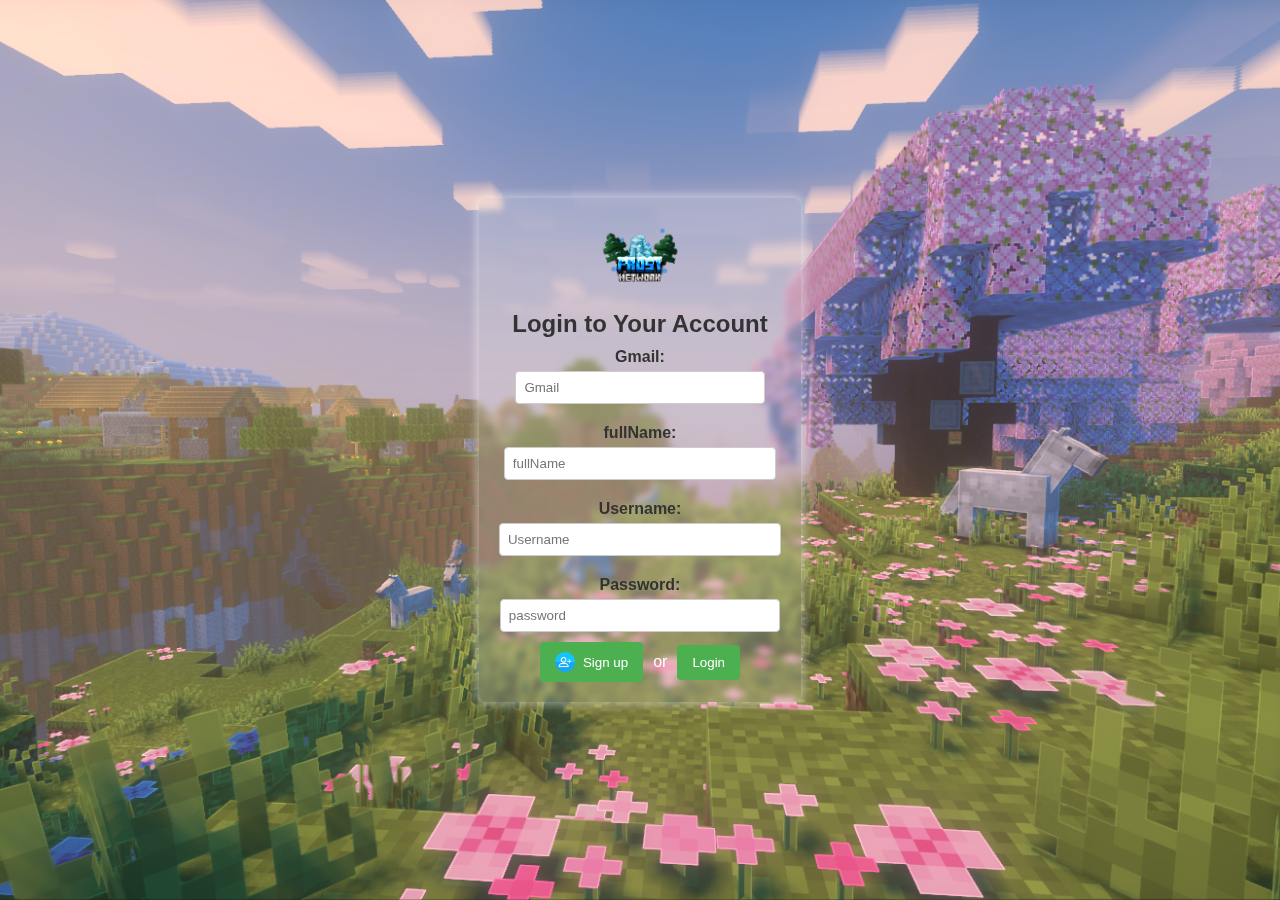
<file: sinup.html>
<!DOCTYPE html>
<html lang="en">
<head>
    <meta charset="UTF-8">
    <meta name="viewport" content="width=device-width, initial-scale=1.0">
    <title>Minecraft Login</title>
    <link rel="stylesheet" href="style.css">
    <link rel="stylesheet" href="login.css">

</head>
<body>

    <div class="container">
        <div class="login-container">
            <img src="./img/20231104_173408.png" alt="Minecraft Logo" class="minecraft-logo">
            <h2>Login to Your Account</h2>
            <form id="loginForm">
                <div class="input-group">
                    <label for="username">Gmail:</label>
                    <input type="text" id="gmail" name="gmail" placeholder="Gmail" required>
                </div>
                <div class="input-group">
                    <label for="username">fullName:</label>
                    <input type="text" id="fullName" name="fullName" placeholder="fullName" required>
                </div>
                <div class="input-group">
                    <label for="username">Username:</label>
                    <input type="text" id="username" name="username" placeholder="Username" required>
                </div>
                <div class="input-group">
                    <label for="password">Password:</label>
                    <input type="password" id="password" name="password" placeholder="password" required>
                </div>
               <div class="but">
               
                <div class="dd"><button type="submit" onclick="login()">
                    <img src="./img/add-friend.png" width="20" alt=""><a href="./index.html">Sign up</a>
                </button></div>
                or
                <button  type="button">
                    <a href="./login.html">Login</a>
                </button>
               </div>
                <div>

                </div>
            </form>
        </div>
    </div>

    <script>
        function login() {
    // Add your login logic here
    // For now, just prevent the form from submitting
    alert("Login button clicked. Add your login logic!");

}

    </script>
</body>
</html>
</file>
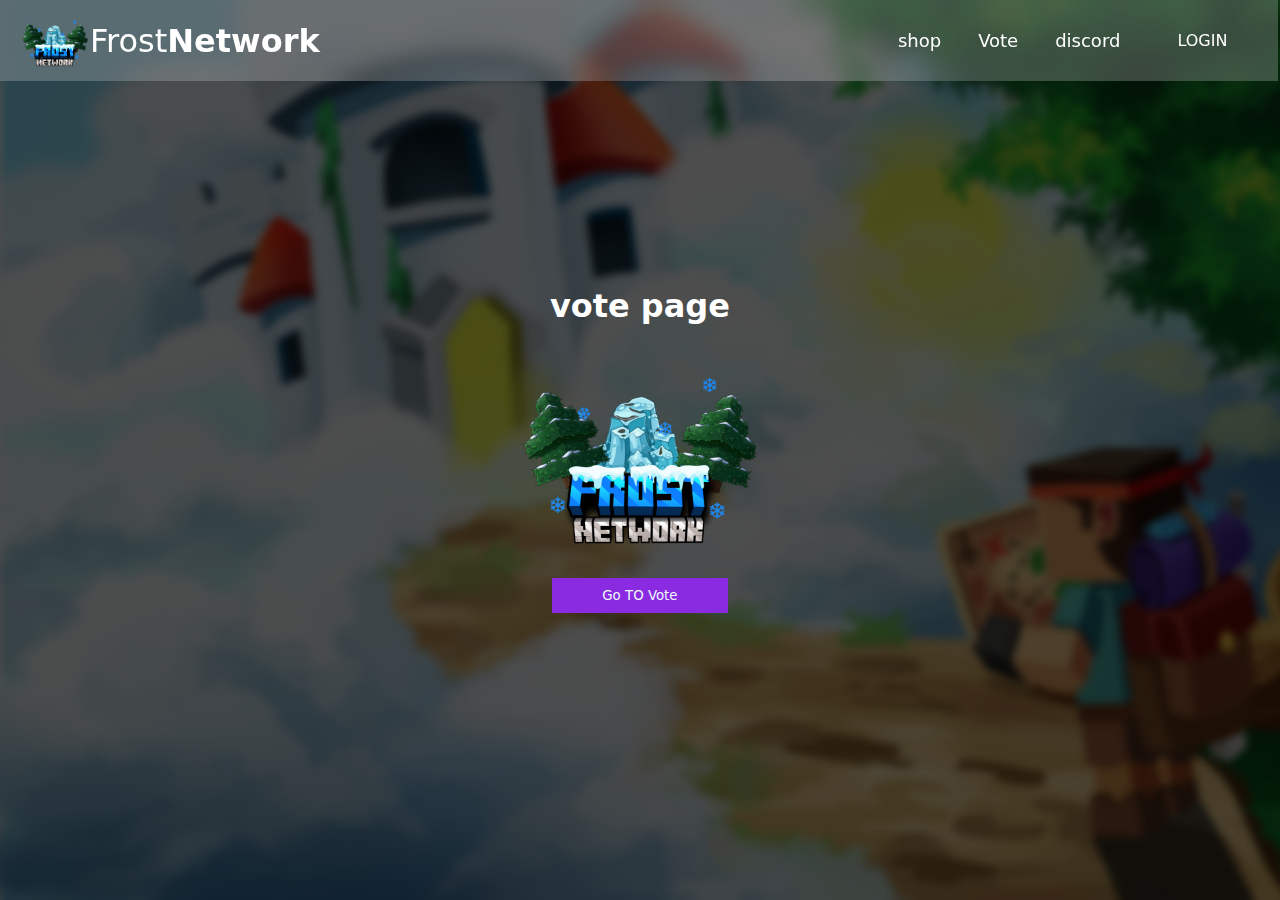
<file: vote.html>
<!DOCTYPE html>
<html lang="en">
<head>
    <meta charset="UTF-8">
    <meta name="viewport" content="width=device-width, initial-scale=1.0">
    <title>Document</title>
    <link rel="stylesheet" href="vote.css">
    <link rel="stylesheet" href="style1.css">
</head>

<body>
    <div id="main">
        <div id="nav">
            <div id="nav-l">
                <img src="/img/20231104_173408.png" width="70" alt="">
                <h1>Frost<span>Network</span></h1>
            </div>
            <!-- <div class="navbar-toggle">&#9776;</div> -->
            <div id="nav-r" class="navbar-menu">
                 
                <a href="./index.html#page2">shop</a>
                <a href="./vote.html">Vote</a>
                <a href="./discord.html">discord</a>
                <div class="login"><a href="./login.html" >LOGIN</a></div>
            </div>
        </div>
        
        <div id="page1">
            <h1>vote page</h1>
            <img src="./img/20231104_173408.png" width="250" alt="">
            <a href="#"><button onclick="cilck()">Go TO Vote</button></a>
        </div>
    </div>
    <canvas id="canvas"></canvas>
    <script>
        function cilck (){
            console.log("ss");
            window.location.href = "https://minecraftpocket-servers.com/server/126575/vote/";
        }
    </script>
    <script src="./index.js"></script>
</body>
</html>
</file>
<file: style.css>
*{
    margin: 0;
    padding: 0;
    box-sizing: border-box;
    color: #fff;
}
html , body{
    height: 100%;
    width: 100%;
    overflow: hidden;
    background-color: #000;
}
::selection{
    color: #fff;
    background: transparent;
}
canvas{
    position: absolute;
    top: 0;
    left: 0;
    width: 100%;
    height: 100%;
    /* background-color: aqua; */
}
.container{
    position: relative;
    z-index: 1;
    pointer-events: none;
    width: 100%;
    height: 100%;
}
.site-content{
    position: absolute;
}
.nav {
    width: 100%;
    /* background-color:; */
    display: flex;
    justify-content: space-between;
    align-items: center;
    padding: 1em ;
}
.footer{
    width: 100%;
    position: absolute;
    bottom: 0;
    display: flex;
    justify-content: space-between;
    align-items: center;
    padding: 2em;
    /* background-color: aliceblue; */
}
.links{
    display: flex;
    align-items: center;
    gap: 1em;
}
a{
    text-decoration: none;
    color: #fff;
    font-family: 'Franklin Gothic Medium', 'Arial Narrow', Arial, sans-serif;
    pointer-events: auto;
}
.logo a{
    font-size: 2em;
    font-family: Cambria, Cochin, Georgia, Times, 'Times New Roman', serif;
    text-transform: uppercase;
}
.hero-copy{
    width: 100%;
    position: absolute;
    top: 50%;
    text-align: center;
    transform: translateY(-50%);
}
.hero-copy h1{
    font-size: 8vw;
    color: #fff;
    font-family: 'Lucida Sans', 'Lucida Sans Regular', 'Lucida Grande', 'Lucida Sans Unicode', Geneva, Verdana, sans-serif;
}
.hero-copy p{
    font-size: 2vw;
    color: #fff;
    font-family: 'Lucida Sans', 'Lucida Sans Regular', 'Lucida Grande', 'Lucida Sans Unicode', Geneva, Verdana, sans-serif;
    margin: 0.5em 0;
}

#herovideo{
    position: fixed;
    right: 0;
    bottom: 0;
    min-width: 100%;
    min-height: 100%;
}
#play{
    padding: 10px 15px;
    border-radius: 150px;
    display: flex;
    align-items: center;
    justify-content: center;
    background-color: aquamarine;
}
#play a{
    font-size: 1.5vw;
}
/* For screens smaller than 768px */
@media (max-width: 768px) {
    .nav {
        /* flex-direction: column; */
        /* flex-wrap: wrap; */
        gap: 5px;
        padding: 10px;
    }

    .links {
        width: 100%;
        display: flex;
       align-items: center;
       justify-content: space-between;
       /* flex-wrap: wrap; */
    }
    .footer{
        width: 100%;
        position: absolute;
        bottom: 0;
        display: flex;
        justify-content: space-between;
        gap: 20px;
        align-items: center;
        padding: 1em;
        /* background-color: aliceblue; */
    }
    .logo {
      /* display: none; */
      display: flex;
      align-items: center;
      font-size: 2.1vw;
      font-weight: 800;
    }
    .ff{
        display: none;
    }
}
</file>
<file: login.css>
body {
    margin: 0;
    padding: 0;
    font-family: 'Arial', sans-serif;
    background-color: #282828;
}

.container {
    display: flex;
    justify-content: center;
    align-items: center;
    height: 100vh;
    background: url(./img/Minecraft-viewpoint-2250268-wallhere.com.jpg)  no-repeat center;
    background-size: cover;
}

.login-container {
    background-color: #ffffff2c;
    backdrop-filter: blur(3px);
    padding: 20px;
    border-radius: 8px;
    box-shadow: 0 0 10px 3px rgba(255, 255, 255, 0.432);
    text-align: center;
}

.minecraft-logo {
    width: 80px;
    margin-bottom: 20px;
}

h2 {
    color: #333;
}

form {
    display: flex;
    flex-direction: column;
    align-items: center;
}

.input-group {
    margin: 10px 0;
}

label {
    font-weight: bold;
    color: #333;
}

input {
    width: 100%;
    padding: 8px;
    margin-top: 5px;
    box-sizing: border-box;
    border: 1px solid #ccc;
    border-radius: 4px;
}
.dd button{
    gap: 8px;
    display: flex;
    align-items: center;
    justify-content: center;
}
button {
   
    background-color: #4CAF50;
    color: white;
    padding: 10px 15px;
    border: none;
    border-radius: 4px;
    cursor: pointer;
}
button a{
    text-decoration: none;
    color: #fff;
}
button:hover {
    background-color: #45a049;
}
.ico{
    margin-top: 20px;
    gap: 10px;
    display: flex;
    align-items: center;
    justify-content: center;
}
.ico img{
    width: 30px;
}
.but{
    /* background-color: #282828;/ */
    gap: 10px;
    width: 100%;
    display: flex;
    align-items: center;
    justify-content: center;
}
</file>
<file: vote.css>
*{
    margin: 0;
    padding: 0;
    box-sizing: border-box;
    color: #fff;
}
html , body{
    height: 100%;
    width: 100%;
    position: relative;
}

#page1{
    width: 100%;
    min-height: 100%;
    background-color: rgba(0, 255, 255, 0.199);
    display: flex;
    align-items: center;
    justify-content: center;
    flex-direction: column;
    gap: 20px;
}
#page1 a button{
        z-index: 20;
        position: relative;
        background-color: blueviolet;
        padding: 10px 50px;
        text-decoration: none;
        color: aliceblue;
        border: none;
}
canvas{
    /* background-color: aqua; */
    position: absolute;
    top: 0;
    left: 0;
    width: 100%;
    min-height: 100%;
}
</file>
<file: style1.css>
@font-face {
    font-family: forsot;
    src: url(/img/Bebas_Neue/BebasNeue-Regular.ttf);
}
*{
    margin: 0;
    padding: 0;
    box-sizing: border-box;
    font-family: system-ui, -apple-system, BlinkMacSystemFont, 'Segoe UI', Roboto, Oxygen, Ubuntu, Cantarell, 'Open Sans', 'Helvetica Neue', sans-serif;
    color: #fff;
}
html , body{
    position: relative;

    height: 100%;
    width: 100%;
}
canvas{
    position: absolute;
    top: 0;
    left: 0;
    width: 100%;
    min-height: 100%;
}

#page1{
    width: 99.99%;
    min-height: 100vh;
    background: url(./img/1321420-752fe8602eabad48e4b679cc51ade45a7ebde470.png) fixed no-repeat;
    background-size: cover;
    /* overflow-y: hidden; */
    z-index: 10;
    overflow-x: auto;
}
#nav{
    width: 99.88%;
    height: 9vh;
    background-color: rgba(221, 221, 221, 0.26);
    position: fixed;
    display: flex;
    justify-content: space-between;
    align-items: center;
    padding: 20px;
    z-index: 999;
    backdrop-filter: blur(10px);
    overflow-y: hidden;
}
#nav-l{
    display: flex;
    align-items: center;
    justify-content: center;
    text-transform: capitalize;
    color:  white;
}
#nav-l h1{
    font-weight: 200;
}
#nav-l h1 span{
    font-weight: 900;
}
#nav-r {
    /* color: aliceblue; */
    display: flex;
    /* background-color: aqua; */
    gap: 15px;
    width: 30%;
    align-items: center;
    justify-content: space-around;
    /* animation: nav 2s infinite both; */
}


#nav-r > a{
    text-decoration: none;
    color: white;
    /* animation: nav 3s infinite both; */
    /* animation-delay: 10s; */
    font-weight: 500;
    font-size: large;
    /* gap: 10px; */
}

#nav-r > a:hover{
    transform: scale(1.2);
}

#nav-r a:last-child{
    /* animation-fill-mode: none; */
    text-decoration: none;
    color: rgb(255, 255, 255);
    /* background-color: rgba(0, 217, 255, 0.308); */
    animation: nav2 4s infinite both;
    padding: 10px 20px;
    border-radius: 5vw;
}

@keyframes nav2 {
    0%{
        background-color: #db000042;
    }
    50%{
        background: hwb(167 10% 0%);
    }
    100%{
       background-color: rgba(62, 9, 185, 0.226);
    }
}

/* page 2 */

#page2{
    top: 0;
     position: absolute; 
    width: 100%;
    /* z-index: 20; */
    overflow: hidden;
    min-height: 100%;
    /* padding: 10vh 2vw; */
    background: url(./img/Minecraft-viewpoint-2250268-wallhere.com.jpg)  no-repeat center;
    background-size: cover;
    
}
.hfhf{
    display: flex;
    align-items: center;
    justify-content: center;
    flex-direction: column;
    padding: 10vh 2vw;
    transition: all .1s;
    /* position: absolute; */
    background: #0000008f;
    width: 100%;
    min-height: 100vh;
    overflow-x: auto;
    
}
#page2 > h1{
    text-align: center;
    margin-bottom: 60px;
}
#shop{
    /* overflow-y: scroll; */
    display: flex;
    align-items: center;
    justify-content: space-between;
    flex-wrap: wrap;
    width: 100%;
    /* height: 90vh; */
    /* background-color: #db000021; */
    gap: 10px;
    margin-top: 20px;
   
}
.cards .buy button{
    text-decoration: none;
    margin: 10px 0;
    display: flex;
    align-items: center;
    justify-content: center;
    /* text-align: center; */
    color: #81e8fa;
    /* width: 100%; */
    background-color: #0000008f;
    padding: 10px 40px;
    border-radius: 20px;
}

.cards{
    /* text-align: center/; */
    display: flex;
    align-items: center;
    justify-content: center;
    flex-direction: column;
    width: 24%;
    height: 60vh;
    /* background-color: #db006627; */
    border: #fff 1px solid; 
    transition: all 1s;
}
.cards:hover{
    transform: scale(0.9);
    box-shadow: 0 0 20px 2px #ffffff;
}
.card-text{
    background-color: #27272781;
    width: 100%;
    height: 35%;
}
.card-img {
    position: relative;
    height: 65%;
    width: 100%;
    /* background-color: chocolate; */
    border: #00d0f52f 7px solid;
    
}
.cards p,h1{
    text-align: center;
    text-align: center;
    text-wrap: wrap;
}
.card-img:hover{
    box-shadow: 0 0 20px 1px #00d0f596;
}
.card-img img{
    position: absolute;
    background-size: cover;
    object-fit: cover;
    width: 100%;
    height: 100%;
    /* background-position: center; */
}

footer{
    width: 100%;
    height: 80px;
    background-color: #00d0f5;
    display: flex;
    color: #fff;
    align-items: center;
    justify-content: space-between;
    padding: 5px;
    gap: 20px;
}
.footer-l{
    display: flex;
    align-items: center;
    justify-content:  space-evenly;
    /* background: #00171b; */
    width: 25%;
    height: 100%;
}
.footer-l h3{
    text-align: center;
    color: #fff;
}
.footer-m{  
    width: 35%;
    height: 100%;
    /* background: #00171b; */
    display: flex;
    align-items: center;
    justify-content: center;
    flex-direction: column;
}
.footer-m h5,p{
    /* color: #00d0f5; */
    text-wrap: wrap;
}
.footer-r{
    width: 25%;
    height: 100%;
    /* background-color: #00171b; */
    display: flex;
    align-items: center;
    justify-content: space-evenly;
}
.footer-r a{
    text-decoration: none;
    font-size: 30px;
}
.footer-r a:nth-child(1){
    color: #0d3da5;
}
.footer-r a:nth-child(2){
    color: red;
}
.footer-r a:nth-child(3){
    color: #08f7ff;
}

@media screen and (max-width: 1000px) {
    .cards:hover{
        /* margin-top: -30px; */
        box-shadow: 0 0 20px 2px #ffffff;
    }
    .cards{
        width: 45%;
        height: 60vh;
    }
   
    #but{
        flex-direction: column;
        gap: 30px;
        margin-bottom: 30px;
    }
    .but {
        font-size: 5vh;
    }
    .logo{
        margin-top: 60px;
    }
}
@media screen and (max-width: 600px) {
   
    #but a{
        text-decoration: none;
        color: rgb(1, 253, 241);
        font-size: 18px;
        
        /* font-weight: 400; */
        /* background-color: azure; */
    }
    #but h5{
        font-size: 18px;
        text-align: end;
        color: #fff;
    }
    #but .but{
        display: flex;
        align-items: center;
        justify-content: center;
        border:2px solid rgb(0, 255, 234);
        background-color: rgba(240, 248, 255, 0.171);
        padding: 10px 10px;
        border-radius: 2vh;
        
        transition: all .7s;
        gap: 10px;
        backdrop-filter: blur(2px);
    }
    #but .but:nth-child(1) h5{
        /* background-color: #00d0f5; */
        text-align: start;
    }
    #but .but:hover{
        box-shadow:  0 0 20px 2px #00d0f5;
    }
    #but .but i{
     color: aqua;
     font-size: 30px;
    } 
    
    .cards:hover{
        /* margin-top: -30px; */
        box-shadow: 0 0 20px 2px #ffffff;
    }
    .cards{
        width: 100%;
    }
   
    #but{
        flex-direction: column;
        gap: 30px;
        margin-bottom: 30px;
    }
    .but {
        font-size: 5vh;
    }
    .logo{
        margin-top: 60px;
    }
}
@media screen and (max-width: 510px) {
    canvas {
        width: 100%; /* Adjust the width to fill the screen */
        height: 290%; /* Adjust the height to fill the screen */
        background-color: #000000f5;
    }
    .cards:hover{
        /* margin-top: -30px; */
        box-shadow: 0 0 20px 2px #ffffff;
    }
    .cards{
        width: 100%;
    }
    #but{
        flex-direction: column;
        gap: 30px;
        margin-bottom: 30px;
    }
    .but {
        font-size: 5vh;
    }
    .logo{
        margin-top: 60px;
    }
    .footer-l img{
        width: 70px;
    }
    .footer-l h3{
        font-size: 15px;
    }
    .footer-m{
        /* background-color: #0d3da5; */
        width: 40%;
    }
    footer .footer-m > h5{
        font-size: 10px;
    }
    footer .footer-m > p{
        font-size: 10px;
    }
}
@media screen and (max-width: 480px){
    .footer-l img{
        display: none;
    }
    .footer-l h3{
        font-size: 10px;
    }
    .footer-m{
        /* background-color: #0d3da5; */
        width: 30%;
    }
    footer .footer-m > h5{
        font-size: 10px;
    }
    footer .footer-m > p{
        font-size: 10px;
    }
}
 /* Add this at the end of your existing CSS */
@media screen and (max-width: 768px) {

    #nav {
      /* flex-direction: column; */
      align-items: center;
      height: auto;
      padding: 10px;
      height: 60px;
    }
    #nav-l{
        display: none;
    }
    #nav-r {
      width: 100%;
      /* flex-direction: column; */
      align-items: center;
      /* margin-top: 10px; */
    }
  
    
    #nav-r{
        display: flex;
    }
    .navbar-toggle {
      display: block;
      cursor: pointer;
    }
    
  }
</file>
